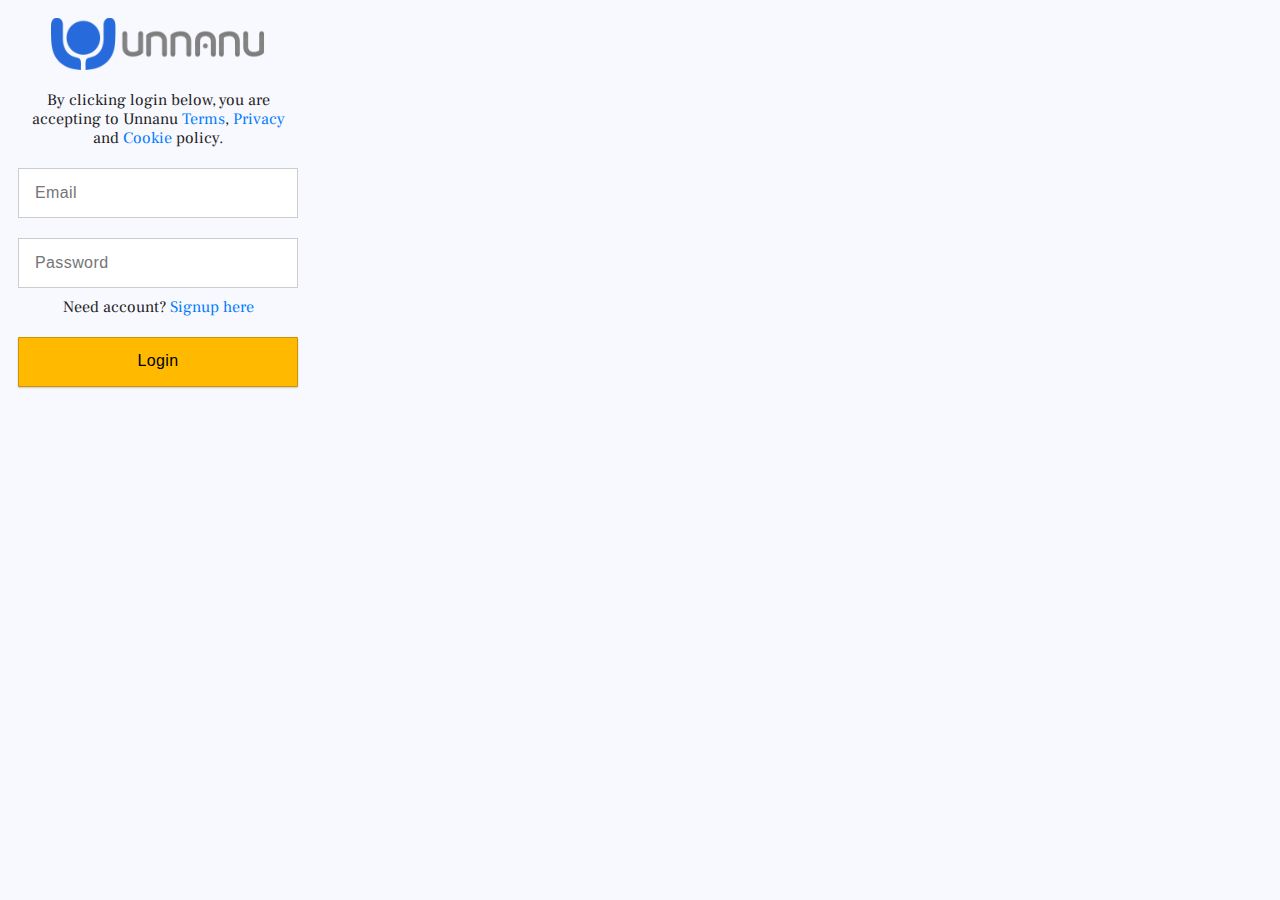
<file: index.html>
<!DOCTYPE html>
<html lang="en">

<head>
    <meta charset="UTF-8">
    <meta http-equiv="X-UA-Compatible" content="IE=edge">
    <meta name="viewport" content="width=device-width, initial-scale=1.0">
    <meta name="description" content="The ultimate data extractor for LinkedIn Profiles or Candidates. Unnanu solves your ATS integration of your talent straight into your Unannu Hire ATS.">
    <meta name="keywords" content="LinkedIn,Unnanu,ATS,Independent Recruiter,AI,resume scoring,recruiting,hiring,recruit,jobs,business,company,employer,employee,contractor,volunteer">
    <link rel="stylesheet" href="style.css">
    <title>Unnanu Data Extractor for LinkedIn</title>
    <link rel="preconnect" href="https://fonts.googleapis.com">
    <link rel="preconnect" href="https://fonts.gstatic.com" crossorigin>
    <link href="https://fonts.googleapis.com/css2?family=Frank+Ruhl+Libre&display=swap" rel="stylesheet">
    <link href="https://fonts.googleapis.com/css2?family=Lora&display=swap" rel="stylesheet">
</head>

<body>

    <div class="content-center">
        <img src="images/dashboard-logo.png" alt="Logo" class="centered-image">

        <span class="signup-text">By clicking login below, you are accepting to Unnanu <a href="https://hire.unnanu.com/tos" target="_blank">Terms</a>, <a href="https://hire.unnanu.com/privacy" target="_blank">Privacy</a> and <a href="https://hire.unnanu.com/cookie" target="_blank">Cookie</a> policy.</span>

        <div class="login-container">
            <input type="email" placeholder="Email" id="emailInput" class="input-style">
            <input type="password" placeholder="Password" id="passwordInput" class="input-style">

            <span class="signup-text">Need account? <a href="https://hire.unnanu.com/pricing" id="signupLink" target="_blank">Signup here</a></span>

            <button class="login-button">
                <div class="loader"></div>
                <span id="login-text">Login</span>
            </button>

            <span id="error-message">Failed to authenticate user, user is incorrect.</span>

        </div>
    </div>

    <div class="main-container">

        <div id="helperCenter">

            <div class="info-container">
                <div class="info-icon">i</div>
                <div class="info-content">
                    <span>Avoid refreshing or closing the tab <br>while extraction is ongoing.</span>
                    <br><br>
                    <span>If the extraction process doesn't initiate <br>upon pressing the button, simply refresh the
                        page.</span>
                </div>
            </div>

            <div id="refreshButton">
                <img src="images/refreshIcon.jpg" style="height: 4vh; width: auto;">
            </div>
        </div>

        <button class="action-button" id="scrapeProfile">
            <div class="loader" id="scrapeProfileLoader" style="display: none;"></div>
            <span id="scrapeProfileText">Extract Current Profile</span>
        </button>

        <button class="action-button hire-action" id="scrapeApplicants">Extract Job Applicants</button>

        <button class="action-button hire-action" id="scrapeProjects">Extract Recruiter Applicants</button> 

        <button class="action-button hire-action" id="scrapeSales">Extract SN List Profiles</button> 

        <div class="textHolder">
            <span id="collected-profiles-count" style="margin-bottom: 5%;">Profiles collected: 0</span>  
        </div>

        <button class="action-button" id="logoutButton" style="margin-top: 10%; width: 50%;">Logout</button>
    </div>

    <script src="libs/crypto.js"></script>
    <script src="popup.js"></script>
</body>

</html>
</file>
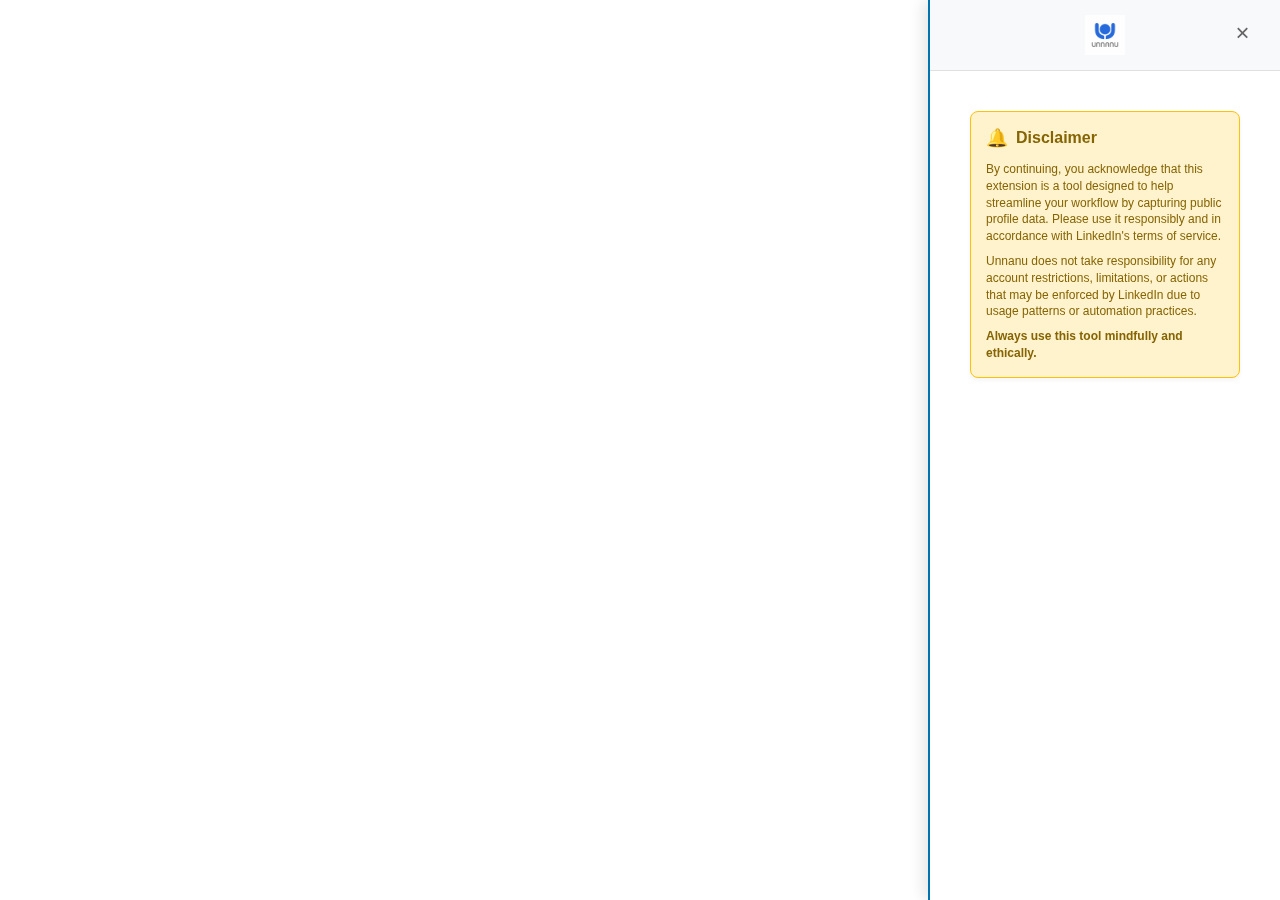
<file: ui/sidebar.html>
<!DOCTYPE html>
<html lang="en">
<head>
    <meta charset="UTF-8">
    <meta name="viewport" content="width=device-width, initial-scale=1.0">
    <title>Unnanu LinkedIn Profile Viewer</title>
    <link rel="stylesheet" href="sidebar.css">
</head>
<body>
    <div id="unnanu-sidebar" class="sidebar-container">
        <div class="sidebar-header">
            <button id="closeSidebar" class="close-btn">&times;</button>
            <div class="header-content">
                <div class="logo-container">
                    <img src="../images/unnanu-white-logo.avif" alt="Unnanu Logo" class="logo">
                </div>
                <div class="auth-status-header" id="authStatusHeader" style="display: none;">
                    <span class="status-indicator authenticated">✅ Authenticated</span>
                </div>
            </div>
        </div>
        
        <div class="sidebar-content">
            <!-- Login Container -->
            <div id="login-container" class="login-container" style="display: none;">
                <div class="login-header">
                    <h3>Login to Unnanu</h3>
                    <p class="login-subtitle">Extract LinkedIn profiles to your Unnanu account</p>
                    <div class="auth-status">
                        <span class="status-indicator">🔒 Not authenticated</span>
                    </div>
                </div>
                
                <form id="loginForm" class="login-form">
                    <div class="form-group">
                        <input type="email" id="emailInput" name="email" placeholder="Email" required>
                    </div>
                    <div class="form-group">
                        <input type="password" id="passwordInput" name="password" placeholder="Password" required>
                    </div>
                    
                    <button type="submit" id="loginBtn" class="login-btn">
                        <span id="loginText">Login</span>
                        <div id="loginLoader" class="loader" style="display: none;"></div>
                    </button>
                    
                    <div id="loginError" class="error-message" style="display: none;"></div>
                </form>
                
                <div class="login-footer">
                    <p>Need account? <a href="https://hire.unnanu.com/signup" target="_blank">Signup here</a></p>
                    <p class="terms-text">By logging in, you accept Unnanu's 
                        <a href="https://hire.unnanu.com/tos" target="_blank">Terms</a>, 
                        <a href="https://hire.unnanu.com/privacy" target="_blank">Privacy</a> and 
                        <a href="https://hire.unnanu.com/cookie" target="_blank">Cookie</a> policy.
                    </p>
                </div>
            </div>

            <!-- Usage Disclaimer -->
            <div id="usage-disclaimer" class="usage-disclaimer">
                <div class="disclaimer-header">
                    <span class="disclaimer-icon">🔔</span>
                    <h4>Disclaimer</h4>
                </div>
                <div class="disclaimer-content">
                    <p>By continuing, you acknowledge that this extension is a tool designed to help streamline your workflow by capturing public profile data. Please use it responsibly and in accordance with LinkedIn's terms of service.</p>
                    <p>Unnanu does not take responsibility for any account restrictions, limitations, or actions that may be enforced by LinkedIn due to usage patterns or automation practices.</p>
                    <p><strong>Always use this tool mindfully and ethically.</strong></p>
                </div>
            </div>

            <!-- Main Content Container -->
            <div id="main-content" class="main-content" style="display: none;">
                
                <!-- Profile Display Container -->
                <div id="profile-container" class="profile-container">
                    <div class="loading-message">
                        <p>Navigate to a LinkedIn profile to view details</p>
                    </div>
                </div>

                <!-- Extract Button -->
                <div class="action-section">
                    <button id="extractBtn" class="extract-btn" disabled>
                        <span id="extractText">Extract Profile</span>
                        <div id="extractLoader" class="loader" style="display: none;"></div>
                    </button>
                    
                    <div id="statusMessage" class="status-message" style="display: none;"></div>
                </div>
                
                <!-- User Info and Logout -->
                <div class="user-section">
                    <div class="user-info">
                        <span id="userEmail"></span>
                        <button id="logoutBtn" class="logout-btn">Logout</button>
                    </div>
                </div>
            </div>
        </div>
    </div>

    <script src="../libs/crypto.js"></script>
    <script src="sidebar.js"></script>
</body>
</html>
</file>
<file: style.css>
body {
  width: 300px;
  height: 300px;
  font-family: 'Frank Ruhl Libre', serif;
  line-height: 1.18;
  font-weight: 400;
  color: #222;
  text-align: center;
  background-color: ghostwhite;
  padding: 10px;
  box-sizing: border-box;
}


.input-style {
  border: solid 0.6px rgba(0, 0, 0, .2);
  background-color: #fff;
  padding: 16px;
  letter-spacing: .4px;
  font-weight: 500;
  border-radius: 0;
  font-size: 16px;
  height: 50px;
  margin: 10px 0;
  width: 100%;
  box-sizing: border-box;
}

.login-button, .action-button {
  height: 50px;
  color: #000;
  font-size: 16px;
  font-weight: 500;
  line-height: 1.63;
  border-radius: 1px;
  letter-spacing: .4px;
  border: solid 0.6px rgba(0, 0, 0, .2);
  box-shadow: 0 1px 2px #0003;
  cursor: pointer;
  margin: 10px 0;
  width: 100%;
  box-sizing: border-box;
}

.login-button {
  background-color: #ffba00;
}

.action-button {
  background-color: #266adc;
  color: white;
}

.login-container {
  display: block; /* Initially visible */
}

.main-container {
  display: none; /* Initially hidden */
  padding-bottom: 15px;
}

.content-center {
  display: flex;
  flex-direction: column;
  align-items: center;
  justify-content: center;
}

.centered-image {
  max-width: 100%; 
  margin-bottom: 20px; 
}

.radio-options {
  display: flex;
  padding: 10px 0;
  margin: 10px 0;
  border-top: 1px solid rgba(0, 0, 0, .1);
  border-bottom: 1px solid rgba(0, 0, 0, .1);
  justify-content: center;
}

.radio-options input[type="radio"] {
  margin-right: 5px;
}

.radio-options label {
  display: inline-flex;
  align-items: center;
  margin-right: 15px; /* Adjust spacing between radio options as needed */
}

.radio-options input[type="radio"] {
  margin-right: 5px; /* Space between the radio button and its text */
}

#error-message {
  color: transparent;  /* Initially transparent */
  font-size: 14px;
  text-align: center;
  margin-top: 10px;
  max-width: 90%;
  overflow-wrap: break-word;
  padding: 0 5px;
  transition: color 0.3s ease-in-out;  /* Transition effect for changing color */
}

.error-visible {
  color: red !important;  /* When class is applied, the text turns red */
}


.radio-options label {
  font-family: 'Lora', serif;
  font-size: initial;
}

@keyframes spin {
  0% { transform: rotate(0deg); }
  100% { transform: rotate(360deg); }
}

.loader {
  border: 4px solid rgb(255 255 255 / 27%);
  border-radius: 50%;
  border-top: 4px solid #fff;
  width: 24px;
  height: 24px;
  animation: spin 1s linear infinite;
  display: none;
  margin-top: 5px;
}

.textHolder{
  display: flex;
  flex-direction: column;
}

#helperCenter{
  display: flex;
  flex-direction: row-reverse;
  align-items: stretch;
  justify-content: space-between;
}

.signup-text {
  display: block;
  margin-bottom: 10px; /* or whatever space you want above the login button */
  text-align: center; /* center the text if you wish */
}

.signup-text a {
  color: #007BFF; /* You can choose a color that fits your design */
  text-decoration: none; /* Remove the default underline */
}

.signup-text a:hover {
  text-decoration: underline; /* Add underline on hover for clarity */
}


.action-button:disabled {
  cursor: not-allowed;
}

#logoutButton {
  background-color: #d15050; /* red color for logout */
  width: 150px; /* adjust as needed */
  height: 40px; /* adjust as needed */
  font-size: 14px; /* adjust as needed */
}



.info-container {
  position: relative;
  display: flex;
  justify-content: right;
}

.info-icon {
  border: 2px solid #d3d3d3;
  color: #d3d3d3;
  border-radius: 50%; /* makes it circular */
  width: 15px;
  height: 15px;
  display: flex;
  align-items: center;
  justify-content: center;
  cursor: pointer;
  font-size: 16px;
}

.info-content {
  display: none; /* initially hidden */
  position: absolute;
  background-color: #f9f9f9;
  color: gray;
  border: 1px solid #ddd;
  padding: 10px;
  border-radius: 3px;
  width: 220px; /* adjust as needed */
  left: 50%;
  transform: translateX(-95%); /* centering the tooltip */
  z-index: 1000;
  box-shadow: 0 4px 8px rgba(0,0,0,0.1);
}

.info-icon:hover + .info-content {
  display: block; /* show on hover */
}

.textHolder {
  display: none;
}

#refreshButton:hover{
cursor: pointer;
}



/*-------- MOBILE ----------*/
@media only screen and (max-width: 480px) {
  body {
      padding: 5px;
  }

  .input-style, .login-button, .action-button {
      margin: 5px 0;
  }

  .radio-options {
      align-items: flex-start;
  }

  .radio-options input[type="radio"] + label {
      display: block;
      margin-bottom: 5px;
  }
}

@media only screen and (max-width: 200px) {
  #error-message {
      font-size: 12px; /* Slightly smaller font for very narrow popups */
      padding: 0 3px; /* Adjusted padding */
  }
}
</file>
<file: ui/sidebar.css>
.sidebar-container {
    position: fixed;
    top: 0;
    right: 0;
    width: 350px;
    height: 100vh;
    background: #ffffff;
    border-left: 2px solid #0073b1;
    box-shadow: -5px 0 15px rgba(0, 0, 0, 0.1);
    z-index: 10000;
    overflow-y: auto;
    font-family: -apple-system, BlinkMacSystemFont, 'Segoe UI', Roboto, sans-serif;
}

.sidebar-header {
    position: relative;
    padding: 15px 20px;
    border-bottom: 1px solid #e0e0e0;
    background: #f8f9fa;
}

.header-content {
    display: flex;
    flex-direction: column;
    align-items: center;
    gap: 10px;
}

.logo-container {
    display: flex;
    justify-content: center;
    align-items: center;
}

.logo {
    width: 40px;
    height: 40px;
    object-fit: contain;
}

.auth-status-header {
    display: flex;
    justify-content: center;
    align-items: center;
}

.auth-status-header .status-indicator {
    font-size: 13px;
    font-weight: 500;
    padding: 6px 12px;
    border-radius: 6px;
    background: #d4edda;
    color: #155724;
    border: 1px solid #c3e6cb;
}

.close-btn {
    position: absolute;
    top: 15px;
    right: 20px;
    background: none;
    border: none;
    font-size: 24px;
    cursor: pointer;
    color: #666;
    padding: 5px;
    border-radius: 50%;
    width: 35px;
    height: 35px;
    display: flex;
    align-items: center;
    justify-content: center;
}

.close-btn:hover {
    background: #e0e0e0;
    color: #333;
}

.sidebar-content {
    padding: 20px;
}

/* Profile Display Styles */
.profile-container {
    margin-bottom: 20px;
}

.profile-display {
    display: flex;
    flex-direction: column;
    align-items: center;
    padding: 20px;
    background: #f8f9fa;
    border-radius: 12px;
    border: 1px solid #e0e0e0;
}

.profile-image-container {
    margin-bottom: 15px;
}

.profile-image {
    width: 80px;
    height: 80px;
    border-radius: 50%;
    border: 3px solid #0073b1;
    object-fit: cover;
}

.profile-image-placeholder {
    width: 80px;
    height: 80px;
    border-radius: 50%;
    border: 3px solid #0073b1;
    background: linear-gradient(135deg, #0073b1, #005885);
    display: flex;
    align-items: center;
    justify-content: center;
    margin: 0 auto;
}

.profile-initials {
    color: white;
    font-size: 28px;
    font-weight: bold;
    text-transform: uppercase;
    letter-spacing: 1px;
}

.profile-info {
    text-align: center;
    width: 100%;
}

.profile-name {
    font-size: 20px;
    font-weight: 600;
    color: #333;
    margin: 0 0 8px 0;
    line-height: 1.2;
}

.profile-title {
    font-size: 14px;
    color: #666;
    margin: 0 0 6px 0;
    line-height: 1.3;
    max-height: 40px;
    overflow: hidden;
    text-overflow: ellipsis;
}

.profile-location {
    font-size: 12px;
    color: #888;
    margin: 0;
}

.loading-message {
    text-align: center;
    padding: 40px 20px;
    color: #666;
    font-style: italic;
    background: #f8f9fa;
    border-radius: 8px;
    border: 1px dashed #ccc;
}

/* Action Section */
.action-section {
    margin-top: 20px;
}

.extract-btn {
    width: 100%;
    background: #0073b1;
    color: white;
    border: none;
    padding: 14px 20px;
    border-radius: 8px;
    cursor: pointer;
    font-size: 16px;
    font-weight: 600;
    transition: all 0.2s ease;
    display: flex;
    align-items: center;
    justify-content: center;
    gap: 10px;
    min-height: 50px;
}

.extract-btn:hover:not(:disabled) {
    background: #005885;
    transform: translateY(-1px);
}

.extract-btn:disabled {
    background: #d3d3d3;
    cursor: not-allowed;
    transform: none;
}

.loader {
    border: 2px solid #f3f3f3;
    border-top: 2px solid #ffffff;
    border-radius: 50%;
    width: 16px;
    height: 16px;
    animation: spin 1s linear infinite;
}

@keyframes spin {
    0% { transform: rotate(0deg); }
    100% { transform: rotate(360deg); }
}

.status-message {
    margin-top: 15px;
    padding: 10px;
    border-radius: 6px;
    text-align: center;
    font-size: 14px;
}

.status-message.success {
    background: #d4edda;
    color: #155724;
    border: 1px solid #c3e6cb;
}

.status-message.error {
    background: #f8d7da;
    color: #721c24;
    border: 1px solid #f5c6cb;
}

/* Login Form Styles */
.login-container {
    padding: 20px;
}

.login-header {
    text-align: center;
    margin-bottom: 30px;
}

.login-header h3 {
    color: #0073b1;
    font-size: 24px;
    margin: 0 0 10px 0;
    font-weight: 600;
}

.login-subtitle {
    color: #666;
    font-size: 14px;
    margin: 0;
    line-height: 1.4;
}

.login-form {
    margin-bottom: 30px;
}

.form-group {
    margin-bottom: 20px;
}

.form-group input {
    width: 100%;
    padding: 14px 16px;
    border: 1px solid #ddd;
    border-radius: 8px;
    font-size: 16px;
    transition: border-color 0.2s ease;
    box-sizing: border-box;
}

.form-group input:focus {
    outline: none;
    border-color: #0073b1;
    box-shadow: 0 0 0 2px rgba(0, 115, 177, 0.1);
}

.login-btn {
    width: 100%;
    background: #0073b1;
    color: white;
    border: none;
    padding: 14px 20px;
    border-radius: 8px;
    cursor: pointer;
    font-size: 16px;
    font-weight: 600;
    transition: all 0.2s ease;
    display: flex;
    align-items: center;
    justify-content: center;
    gap: 10px;
    min-height: 50px;
}

.login-btn:hover:not(:disabled) {
    background: #005885;
    transform: translateY(-1px);
}

.login-btn:disabled {
    background: #d3d3d3;
    cursor: not-allowed;
    transform: none;
}

.error-message {
    background: #f8d7da;
    color: #721c24;
    border: 1px solid #f5c6cb;
    padding: 10px;
    border-radius: 6px;
    margin-top: 15px;
    font-size: 14px;
    text-align: center;
}

.login-footer {
    text-align: center;
    font-size: 12px;
    color: #666;
}

.login-footer p {
    margin: 0 0 10px 0;
}

.login-footer a {
    color: #0073b1;
    text-decoration: none;
}

.login-footer a:hover {
    text-decoration: underline;
}

.terms-text {
    font-size: 11px;
    color: #999;
    line-height: 1.4;
}

/* Usage Disclaimer Styles */
.usage-disclaimer {
    background: #fff3cd;
    border: 1px solid #ffc107;
    border-radius: 8px;
    padding: 15px;
    margin: 20px 20px 0 20px;
    box-shadow: 0 2px 4px rgba(0, 0, 0, 0.05);
}

.disclaimer-header {
    display: flex;
    align-items: center;
    gap: 8px;
    margin-bottom: 12px;
}

.disclaimer-icon {
    font-size: 18px;
}

.disclaimer-header h4 {
    margin: 0;
    font-size: 16px;
    font-weight: 600;
    color: #856404;
}

.disclaimer-content {
    color: #856404;
    font-size: 12px;
    line-height: 1.4;
}

.disclaimer-content p {
    margin: 0 0 8px 0;
}

.disclaimer-content p:last-child {
    margin-bottom: 0;
}

.disclaimer-content strong {
    font-weight: 600;
}

/* Authentication Status */
.auth-status {
    margin: 15px 0;
    text-align: center;
}


.status-indicator {
    font-size: 14px;
    font-weight: 500;
    padding: 8px 12px;
    border-radius: 6px;
    display: inline-block;
}

.status-indicator:not(.authenticated) {
    background: #f8d7da;
    color: #721c24;
    border: 1px solid #f5c6cb;
}

.status-indicator.authenticated {
    background: #d4edda;
    color: #155724;
    border: 1px solid #c3e6cb;
}

/* User Section */
.user-section {
    margin-top: 20px;
    padding-top: 20px;
    border-top: 1px solid #e0e0e0;
}

.user-info {
    display: flex;
    justify-content: space-between;
    align-items: center;
    gap: 10px;
}

.user-info span {
    color: #666;
    font-size: 14px;
    word-break: break-word;
    flex: 1;
}

.logout-btn {
    background: #dc3545;
    color: white;
    border: none;
    padding: 8px 16px;
    border-radius: 6px;
    cursor: pointer;
    font-size: 12px;
    font-weight: 500;
    transition: background 0.2s ease;
}

.logout-btn:hover {
    background: #c82333;
}

/* Detailed Profile Styles */
.detailed-profile {
    animation: fadeIn 0.3s ease-in;
}

.profile-header {
    display: flex;
    gap: 15px;
    margin-bottom: 20px;
    padding: 15px;
    background: #f8f9fa;
    border-radius: 8px;
}

.profile-stats {
    display: flex;
    gap: 15px;
    margin-top: 10px;
}

.stat {
    background: #e3f2fd;
    color: #1565c0;
    padding: 4px 8px;
    border-radius: 4px;
    font-size: 12px;
    font-weight: 500;
}

.profile-section {
    margin-bottom: 20px;
    padding: 15px;
    border: 1px solid #e0e0e0;
    border-radius: 8px;
    background: #ffffff;
}

.section-title {
    font-size: 16px;
    font-weight: 600;
    color: #333;
    margin-bottom: 15px;
    padding-bottom: 8px;
    border-bottom: 2px solid #0073b1;
}

.experience-item, .education-item {
    padding: 12px 0;
    border-bottom: 1px solid #f0f0f0;
}

.experience-item:last-child, .education-item:last-child {
    border-bottom: none;
}

.exp-title, .edu-school {
    font-weight: 600;
    color: #333;
    font-size: 14px;
    margin-bottom: 4px;
}

.exp-company, .edu-degree {
    color: #0073b1;
    font-size: 13px;
    margin-bottom: 4px;
}

.exp-duration, .edu-years {
    color: #666;
    font-size: 12px;
}

.extraction-info {
    background: #d4edda;
    border: 1px solid #c3e6cb;
    border-radius: 8px;
    padding: 15px;
    text-align: center;
    margin-top: 20px;
}

.success-message {
    color: #155724;
    font-weight: 500;
    margin: 0 0 8px 0;
}

.timestamp {
    color: #6c757d;
    font-size: 12px;
}

/* Certifications, Skills, Languages Styles */
.certification-item {
    padding: 12px 0;
    border-bottom: 1px solid #f0f0f0;
}

.certification-item:last-child {
    border-bottom: none;
}

.cert-name {
    font-weight: 600;
    color: #333;
    font-size: 14px;
    margin-bottom: 4px;
}

.cert-org {
    color: #0073b1;
    font-size: 13px;
    margin-bottom: 4px;
}

.cert-date {
    color: #666;
    font-size: 12px;
}

.skills-container {
    display: flex;
    flex-wrap: wrap;
    gap: 8px;
}

.skill-tag {
    background: #e3f2fd;
    color: #1565c0;
    padding: 6px 12px;
    border-radius: 16px;
    font-size: 12px;
    font-weight: 500;
    border: 1px solid #bbdefb;
}

.language-item {
    display: flex;
    justify-content: space-between;
    align-items: center;
    padding: 8px 0;
    border-bottom: 1px solid #f0f0f0;
}

.language-item:last-child {
    border-bottom: none;
}

.lang-name {
    font-weight: 600;
    color: #333;
    font-size: 14px;
}

.lang-proficiency {
    color: #666;
    font-size: 12px;
    font-style: italic;
}

/* Editable Contact Section Styles */
.editable-section {
    background: #f8f9fa !important;
    border: 2px solid #0073b1 !important;
}

.contact-fields {
    display: flex;
    flex-direction: column;
    gap: 15px;
}

.form-group {
    display: flex;
    flex-direction: column;
    gap: 5px;
}

.name-row {
    display: flex;
    gap: 10px;
    margin-bottom: 15px;
}

.form-group.half-width {
    flex: 1;
    margin-bottom: 0;
}

.form-group label {
    font-weight: 600;
    color: #333;
    font-size: 13px;
}

.contact-input {
    padding: 10px;
    border: 1px solid #ddd;
    border-radius: 6px;
    font-size: 14px;
    transition: border-color 0.2s ease;
}

.contact-input:focus {
    outline: none;
    border-color: #0073b1;
    box-shadow: 0 0 0 2px rgba(0, 115, 177, 0.1);
}

.file-upload-container, .resume-upload-container {
    display: flex;
    flex-direction: column;
    gap: 10px;
}

.file-upload-btn {
    background: #0073b1;
    color: white;
    border: none;
    padding: 10px 16px;
    border-radius: 6px;
    cursor: pointer;
    font-size: 14px;
    font-weight: 500;
    transition: background 0.2s ease;
    align-self: flex-start;
}

.file-upload-btn:hover {
    background: #005885;
}

.file-name {
    font-size: 12px;
    color: #666;
    font-style: italic;
}

.upload-status {
    font-size: 13px;
    font-weight: 500;
    padding: 6px 10px;
    border-radius: 4px;
    margin-top: 5px;
}

.upload-status.success {
    background: #d4edda;
    color: #155724;
    border: 1px solid #c3e6cb;
}

.upload-status.error {
    background: #f8d7da;
    color: #721c24;
    border: 1px solid #f5c6cb;
}

.upload-status.info {
    background: #d1ecf1;
    color: #0c5460;
    border: 1px solid #bee5eb;
}

.save-contact-btn {
    background: #28a745;
    color: white;
    border: none;
    padding: 12px 20px;
    border-radius: 6px;
    cursor: pointer;
    font-size: 14px;
    font-weight: 600;
    transition: background 0.2s ease;
    margin-top: 10px;
}

.save-contact-btn:hover {
    background: #218838;
}

/* Contact Found Section Styles */
.contact-found-section {
    background: #d4edda;
    border: 2px solid #28a745;
    border-radius: 8px;
    padding: 15px;
    margin-bottom: 15px;
}

.found-contact-info {
    display: flex;
    flex-direction: column;
    gap: 10px;
}

.found-buttons {
    display: flex;
    flex-direction: column;
    gap: 8px;
}

.use-contact-btn {
    background: #28a745;
    color: white;
    border: none;
    padding: 12px 16px;
    border-radius: 6px;
    cursor: pointer;
    font-size: 14px;
    font-weight: 500;
    transition: all 0.2s ease;
    text-align: left;
    display: flex;
    align-items: center;
    gap: 8px;
    min-height: 44px;
}

.use-contact-btn:hover {
    background: #218838;
    transform: translateY(-1px);
    box-shadow: 0 2px 4px rgba(0, 0, 0, 0.1);
}

.use-contact-btn:active {
    transform: translateY(0);
}

.use-contact-btn span {
    font-weight: 600;
    word-break: break-all;
}

.phone-btn {
    background: #17a2b8;
}

.phone-btn:hover {
    background: #138496;
}

.email-btn {
    background: #fd7e14;
}

.email-btn:hover {
    background: #e8690a;
}

/* Contact Options Styles */
.contact-options {
    display: flex;
    flex-direction: column;
    gap: 8px;
    margin-top: 8px;
}

.contact-option-btn {
    background: #f8f9fa;
    color: #333;
    border: 2px solid #dee2e6;
    padding: 10px 14px;
    border-radius: 6px;
    cursor: pointer;
    font-size: 13px;
    font-weight: 500;
    transition: all 0.2s ease;
    text-align: left;
    display: flex;
    align-items: center;
    gap: 8px;
    min-height: 40px;
}

.contact-option-btn:hover {
    background: #e9ecef;
    border-color: #adb5bd;
    transform: translateY(-1px);
    box-shadow: 0 2px 4px rgba(0, 0, 0, 0.1);
}

.contact-option-btn:active {
    transform: translateY(0);
    background: #dee2e6;
}

.phone-option-btn {
    background: #f0f8ff;
    border-color: #2196f3;
    color: #1976d2;
}

.email-option-btn {
    background: #f8fff0;
    border-color: #4caf50;
    color: #388e3c;
}

.name-option-btn {
    background: #fff8f0;
    border-color: #ff9800;
    color: #f57c00;
}

.overlay-extracted {
    position: relative;
    background: linear-gradient(135deg, #f8f9fa, #e9ecef);
    border: 2px solid #0073b1 !important;
}

.overlay-badge {
    background: #0073b1;
    color: white;
    font-size: 10px;
    padding: 2px 6px;
    border-radius: 10px;
    margin-left: 8px;
    font-weight: bold;
    text-transform: uppercase;
}


.phone-option-btn:hover {
    background: #e1f5fe;
    border-color: #138496;
}

.phone-option-btn:active {
    background: #b3e5fc;
}

.email-option-btn {
    border-color: #fd7e14;
    color: #fd7e14;
}

.email-option-btn:hover {
    background: #fff3e0;
    border-color: #e8690a;
}

.email-option-btn:active {
    background: #ffe0b2;
}

/* Profile Summary Styles */
.summary-section {
    background: #e8f4f8 !important;
    border-left: 4px solid #0073b1 !important;
}

.summary-stats {
    display: grid;
    grid-template-columns: 1fr 1fr;
    gap: 12px;
}

.stat-item {
    display: flex;
    justify-content: space-between;
    align-items: center;
    padding: 8px 12px;
    background: white;
    border-radius: 6px;
    border: 1px solid #e0e0e0;
}

.stat-label {
    font-weight: 500;
    color: #666;
    font-size: 13px;
}

.stat-value {
    font-weight: 600;
    color: #0073b1;
    font-size: 13px;
}

@keyframes fadeIn {
    from { opacity: 0; transform: translateY(10px); }
    to { opacity: 1; transform: translateY(0); }
}

/* Responsive adjustments */
@media (max-width: 768px) {
    .sidebar-container {
        width: 100%;
    }
    
    .profile-header {
        flex-direction: column;
        text-align: center;
    }
    
    .profile-stats {
        justify-content: center;
    }
}

/* Enhanced CRM Contacts Display Styles */
.contacts-home-page {
    animation: fadeIn 0.3s ease-in;
}

.contacts-header {
    margin-bottom: 20px;
    padding: 15px;
    background: #f8f9fa;
    border-radius: 8px;
    border: 1px solid #e0e0e0;
}

.header-top {
    display: flex;
    justify-content: space-between;
    align-items: center;
    margin-bottom: 15px;
}

.contacts-title {
    font-size: 18px;
    font-weight: 600;
    color: #333;
    margin: 0;
    display: flex;
    align-items: center;
    gap: 8px;
}

.contacts-stats-badge {
    background: #0073b1;
    color: white;
    padding: 8px 12px;
    border-radius: 20px;
    font-size: 14px;
    font-weight: 600;
    min-width: 40px;
    text-align: center;
}

.contacts-actions {
    display: flex;
    flex-direction: column;
    gap: 10px;
}

.extract-profile-btn {
    background: #0073b1;
    color: white;
    border: none;
    padding: 10px 16px;
    border-radius: 6px;
    cursor: pointer;
    font-size: 14px;
    font-weight: 500;
    transition: all 0.2s ease;
    display: flex;
    align-items: center;
    gap: 8px;
    justify-content: center;
}

.extract-profile-btn:hover {
    background: #005885;
    transform: translateY(-1px);
}

.extract-profile-btn.primary {
    background: #28a745;
    padding: 12px 20px;
    font-size: 16px;
}

.extract-profile-btn.primary:hover {
    background: #218838;
}

.last-updated {
    text-align: center;
    color: #666;
    font-size: 12px;
}

/* Empty State */
.empty-state {
    text-align: center;
    padding: 40px 20px;
    background: #f8f9fa;
    border-radius: 8px;
    border: 2px dashed #dee2e6;
}

.empty-icon {
    font-size: 48px;
    margin-bottom: 15px;
    opacity: 0.5;
}

.empty-state h4 {
    color: #333;
    font-size: 18px;
    margin: 0 0 10px 0;
}

.empty-state p {
    color: #666;
    font-size: 14px;
    margin: 0 0 20px 0;
    line-height: 1.4;
}

/* Search Input */
.contacts-search {
    margin-bottom: 15px;
}

.search-input {
    width: 100%;
    padding: 12px 16px;
    border: 1px solid #ddd;
    border-radius: 8px;
    font-size: 14px;
    transition: border-color 0.2s ease;
    box-sizing: border-box;
}

.search-input:focus {
    outline: none;
    border-color: #0073b1;
    box-shadow: 0 0 0 2px rgba(0, 115, 177, 0.1);
}

/* Contact Cards */
.contacts-list {
    display: flex;
    flex-direction: column;
    gap: 12px;
}

.contact-card {
    background: white;
    border: 1px solid #e0e0e0;
    border-radius: 8px;
    padding: 15px;
    transition: all 0.2s ease;
    cursor: pointer;
}

.contact-card:hover {
    border-color: #0073b1;
    box-shadow: 0 2px 8px rgba(0, 115, 177, 0.1);
    transform: translateY(-1px);
}

.contact-card-header {
    display: flex;
    align-items: flex-start;
    gap: 12px;
    margin-bottom: 10px;
}

.contact-avatar {
    position: relative;
    flex-shrink: 0;
}

.avatar-img {
    width: 48px;
    height: 48px;
    border-radius: 50%;
    object-fit: cover;
    border: 2px solid #0073b1;
}

.contact-initials {
    width: 48px;
    height: 48px;
    border-radius: 50%;
    background: linear-gradient(135deg, #0073b1, #005885);
    color: white;
    display: flex;
    align-items: center;
    justify-content: center;
    font-size: 16px;
    font-weight: bold;
    text-transform: uppercase;
}

.contact-info {
    flex: 1;
    min-width: 0;
}

.contact-name {
    font-size: 16px;
    font-weight: 600;
    color: #333;
    margin: 0 0 4px 0;
    line-height: 1.2;
}

.contact-title {
    font-size: 13px;
    color: #666;
    margin: 0 0 4px 0;
    font-weight: 500;
}

.contact-location {
    font-size: 12px;
    color: #888;
    margin: 0;
}

.contact-actions {
    display: flex;
    gap: 6px;
    flex-shrink: 0;
}

.action-btn {
    width: 32px;
    height: 32px;
    border: none;
    border-radius: 6px;
    cursor: pointer;
    font-size: 14px;
    transition: all 0.2s ease;
    display: flex;
    align-items: center;
    justify-content: center;
}

.email-btn {
    background: #e3f2fd;
    color: #1976d2;
}

.email-btn:hover {
    background: #1976d2;
    color: white;
}

.phone-btn {
    background: #e8f5e8;
    color: #388e3c;
}

.phone-btn:hover {
    background: #388e3c;
    color: white;
}

.linkedin-btn {
    background: #f3e5f5;
    color: #7b1fa2;
}

.linkedin-btn:hover {
    background: #7b1fa2;
    color: white;
}

.contact-card-body {
    margin-top: 12px;
    padding-top: 12px;
    border-top: 1px solid #f0f0f0;
}

.contact-detail {
    display: flex;
    align-items: center;
    gap: 8px;
    margin-bottom: 6px;
    font-size: 13px;
    color: #666;
}

.detail-icon {
    font-size: 12px;
    width: 16px;
    text-align: center;
}

.contact-meta {
    margin-top: 10px;
    display: flex;
    justify-content: space-between;
    align-items: center;
}

.meta-badges {
    display: flex;
    gap: 6px;
    flex-wrap: wrap;
}

.badge {
    font-size: 10px;
    padding: 3px 8px;
    border-radius: 12px;
    font-weight: 500;
    text-transform: uppercase;
    letter-spacing: 0.5px;
}

.resume-badge {
    background: #e8f5e8;
    color: #2e7d32;
}

.updated-badge {
    background: #f3e5f5;
    color: #6a1b9a;
}
</file>
